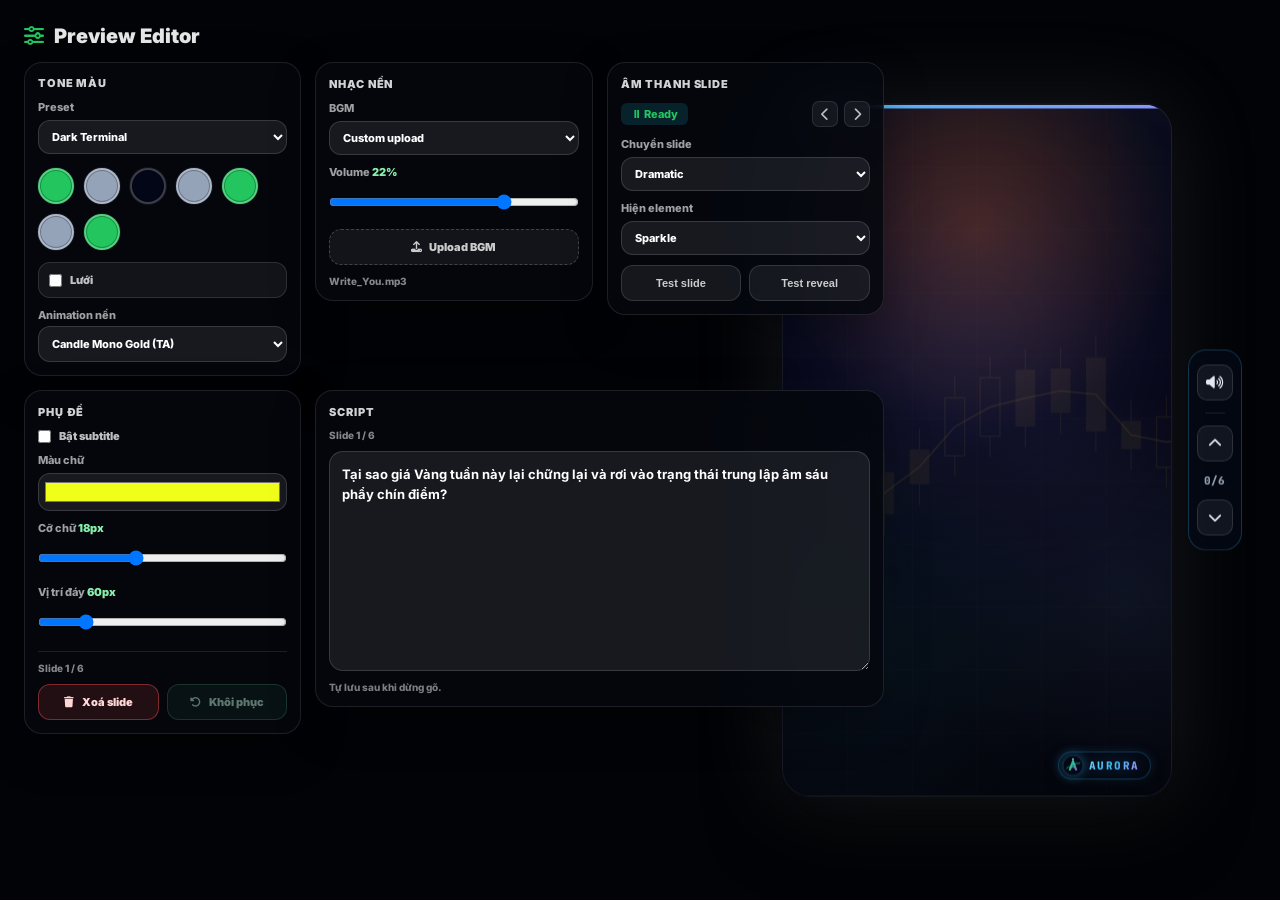
<file: decks/aurora-explainer-bias-reading-en/index.html>
<!DOCTYPE html>
<html lang="en">
<head>
  <meta charset="UTF-8" />
  <meta name="viewport" content="width=device-width, initial-scale=1.0" />
  <title>AURORA EXPLAINER — How To Read Market Bias & Trend Reliability</title>
  <link rel="preconnect" href="https://fonts.googleapis.com" />
  <link rel="preconnect" href="https://fonts.gstatic.com" crossorigin />
  <link href="https://fonts.googleapis.com/css2?family=Inter:wght@300;400;500;600;700;800;900&display=swap" rel="stylesheet" />
  <link href="https://fonts.googleapis.com/css2?family=JetBrains+Mono:wght@400;600;700;800;900&display=swap" rel="stylesheet" />
  <link rel="stylesheet" href="https://cdnjs.cloudflare.com/ajax/libs/font-awesome/6.5.1/css/all.min.css" />
  <link rel="stylesheet" href="style.css?v=aurora-explainer-en-v1" />
</head>
<body data-theme="bullish" data-score="35">
  <div class="main-wrapper">
    <!-- Script Panel (Left) -->
    <div class="script-panel" id="scriptPanel">
      <div class="script-panel-title"><i class="fa-solid fa-scroll"></i> Video Script</div>
      <div class="script-panel-badge" id="scriptSlideBadge">Ready</div>
      <div class="script-panel-text" id="scriptText">Click on a slide to start...</div>
    </div>

    <!-- Audio Panel (Right) -->
    <div class="audio-panel" id="audioPanel">
      <div class="audio-panel-title"><i class="fa-solid fa-sliders"></i> Audio Controls</div>
      <div class="audio-group">
        <label class="audio-label"><i class="fa-solid fa-music"></i> Background Music</label>
        <select id="bgmSelect" onchange="switchBGM(this.value)">
          <option value="ambient" selected>Ambient</option>
          <option value="cinematic">Cinematic</option>
          <option value="lofi">Lo-fi</option>
          <option value="piano">Piano</option>
          <option value="dark">Dark</option>
          <option value="custom">Custom upload</option>
          <option value="none">Mute</option>
        </select>
      </div>
      <div class="audio-panel-divider"></div>
      <div class="audio-slide-header">
        <span class="audio-slide-badge" id="audioPanelSlide">Ready</span>
        <div class="audio-slide-nav">
          <button class="audio-nav-btn" type="button" onclick="audioPanelPrev()"><i class="fa-solid fa-chevron-left"></i></button>
          <button class="audio-nav-btn" type="button" onclick="audioPanelNext()"><i class="fa-solid fa-chevron-right"></i></button>
        </div>
      </div>
      <div class="audio-group">
        <label class="audio-label"><i class="fa-solid fa-forward"></i> Slide Transition</label>
        <select id="transitionSelect" onchange="setSlideTransition(currentSlide, this.value)">
          <option value="dramatic" selected>Dramatic</option>
          <option value="boom">Boom</option>
          <option value="rise">Rise</option>
          <option value="sweep">Sweep</option>
          <option value="bass">Bass</option>
          <option value="chord">Chord</option>
          <option value="ascending">Ascending</option>
          <option value="gong">Gong</option>
          <option value="minimal">Minimal</option>
        </select>
      </div>
      <div class="audio-group">
        <label class="audio-label"><i class="fa-solid fa-wand-magic-sparkles"></i> Element Reveal</label>
        <select id="revealSelect" onchange="setSlideReveal(currentSlide, this.value)">
          <option value="sparkle" selected>Sparkle</option>
          <option value="ping">Ping</option>
          <option value="pop">Pop</option>
          <option value="blip">Blip</option>
          <option value="tick">Tick</option>
          <option value="click">Click</option>
          <option value="bell">Bell</option>
          <option value="bubble">Bubble</option>
        </select>
      </div>
      <div class="audio-actions" style="display:flex;gap:6px;margin-top:2px;">
        <button class="theme-editor-ghost-button" type="button" onclick="testTransition()" style="flex:1;padding:5px;font-size:10px;">Test slide</button>
        <button class="theme-editor-ghost-button" type="button" onclick="testReveal()" style="flex:1;padding:5px;font-size:10px;">Test reveal</button>
      </div>

      <!-- Quick Slide Switcher -->
      <div class="slide-nav-pills">
        <div class="audio-label"><i class="fa-solid fa-layer-group"></i> Quick Slide Preview</div>
        <div class="pill-grid">
          <button class="slide-pill active" type="button" onclick="jumpToSlide(0)">1 · Cover</button>
          <button class="slide-pill" type="button" onclick="jumpToSlide(1)">2 · Scale</button>
          <button class="slide-pill" type="button" onclick="jumpToSlide(2)">3 · Regimes</button>
          <button class="slide-pill" type="button" onclick="jumpToSlide(3)">4 · Divergence</button>
          <button class="slide-pill" type="button" onclick="jumpToSlide(4)">5 · 3-Tier</button>
          <button class="slide-pill" type="button" onclick="jumpToSlide(5)">6 · Discipline</button>
        </div>
      </div>
    </div>

    <!-- Slide Container (9:16 mobile frame) -->
    <div class="slide-container" id="slideContainer">
      <div class="progress-bar"><div class="progress-fill" id="progressFill"></div></div>

      <!-- Top Left Brand Badge -->
      <div class="brand-top-left" id="brandTopLeft">
        <img src="logo-kenvinzone.svg" alt="KZ" class="brand-logo" />
        <span class="vn-brand-text">KenvinZone</span>
      </div>

      <!-- Bottom Right Watermark & Icon Logo: AURORA -->
      <div class="brand-bottom-right">
        <img src="logo-aurora.svg" alt="AURORA" class="brand-logo aurora-logo" />
        <span class="aurora-brand-text">AURORA</span>
      </div>

      <!-- ════════════════════════════════════════════════════════
           SLIDE 0: HERO COVER (AURORA Explainer - English)
           ════════════════════════════════════════════════════════ -->
      <div class="slide active" data-slide="0">
        <div class="slide-bg slide-bg-1"></div>
        <canvas class="fx-canvas" data-fx="candlestick"></canvas>
        <div class="kv-accent-bar"></div>
        <div class="kv-s1-glow" style="background:radial-gradient(circle,rgba(56,189,248,0.35) 0%,rgba(168,85,247,0.2) 40%,transparent 70%);"></div>
        <div class="slide-content hero-content" style="padding:90px 22px 64px;justify-content:center;align-items:center;">
          <div class="slide-element visible">
            <div class="kv-cv3">
              <div class="gm-eyebrow"><i class="fa-solid fa-shield-halved"></i> AURORA Explainer</div>

              <!-- Animated Hologram Core Orb -->
              <div class="explainer-hero-orb">
                <div class="orb-ring-1"></div>
                <div class="orb-ring-2"></div>
                <div class="orb-core-icon"><i class="fa-solid fa-compass-drafting"></i></div>
              </div>

              <!-- Signature Shimmer Big Title -->
              <h1 class="kv-hero-bigtitle title-shimmer">HOW TO READ MARKET BIAS<br/>&amp; TREND RELIABILITY</h1>

              <!-- Subtitle & Key Quant Benchmark Chips -->
              <div class="kv-hero-sub">WHEN DOES A SUPER TREND EMERGE,<br/>AND WHEN IS IT A RANGE TRAP?</div>

              <div class="kv-hero-chips">
                <div class="kv-chip c1"><i class="fa-solid fa-ruler-horizontal"></i> Scale: <b>-100 to +100</b></div>
                <div class="kv-chip c2"><i class="fa-solid fa-bullseye"></i> Super Trend: <b>&ge; ±15 pts</b></div>
                <div class="kv-chip c3"><i class="fa-solid fa-shield-halved"></i> Range Bound: <b>-7 ~ +7 pts</b></div>
              </div>

              <div class="gm-source-badge"><i class="fa-solid fa-bolt"></i> AURORA Trading Intelligence · KenvinZone</div>
            </div>
          </div>
        </div>
      </div>

      <!-- ════════════════════════════════════════════════════════
           SLIDE 1: UNDERLYING NATURE & 5 MACRO PILLARS
           ════════════════════════════════════════════════════════ -->
      <div class="slide" data-slide="1">
        <div class="slide-bg slide-bg-2"></div><canvas class="fx-canvas" data-fx="matrix-rain"></canvas>
        <div class="kv-accent-bar"></div>
        <div class="slide-content pixelle-slide-content" style="padding:98px 20px 200px;">
          <!-- Reveal 1: Title & Scale Header -->
          <div class="slide-element fade-up">
            <h2 class="slide-title">Understanding Bias: <span style="color:#38bdf8;">Normalized Scale -100 to +100</span></h2>
            <div class="kv-gauge-wrap">
              <div class="kv-gauge-container">
                <svg viewBox="0 0 120 120">
                  <circle class="kv-gauge-bg" cx="60" cy="60" r="45"/>
                  <circle class="kv-gauge-fill" cx="60" cy="60" r="45" style="stroke-dashoffset:100;stroke:#38bdf8;"/>
                </svg>
                <div class="kv-gauge-content">
                  <div class="kv-gauge-num" style="color:#38bdf8;">0</div>
                  <div class="kv-gauge-den">EQUILIBRIUM</div>
                </div>
              </div>
              <div class="kv-gauge-right">
                <div class="kv-score-label">Quantitative Computer Mechanics</div>
                <div class="kv-score-big" style="color:#38bdf8;">[-100] <span>to</span> [+100]</div>
                <div class="kv-score-track"><div class="kv-score-fill" style="width:100%; background:linear-gradient(90deg,#ef4444 0%,#f59e0b 50%,#22c55e 100%);"></div></div>
                <div class="kv-status-pill"><div class="kv-status-dot" style="background:#38bdf8;"></div><div class="kv-status-text" style="color:#38bdf8;">AGGREGATING 50+ MACRO INDICATORS</div></div>
              </div>
            </div>
            <div class="kv-bias-benchmark-strip">
              <div class="bm-zone bm-bear"><span class="bm-tag">Bearish</span><span class="bm-range">&le; -7</span></div>
              <div class="bm-zone bm-neutral active"><span class="bm-tag">Neutral Band</span><span class="bm-range">-7 ~ +7</span></div>
              <div class="bm-zone bm-bull"><span class="bm-tag">Bullish</span><span class="bm-range">&ge; +7</span></div>
            </div>
          </div>

          <!-- Reveal 2: 5 Pillars -->
          <div class="slide-element scale-in" style="display:flex; flex-direction:column; gap:6px; width:100%;">
            <div class="vm-desc" style="font-size:10px; line-height:1.4; color:#e2e8f0; text-align:left;">
              Scores are dynamically computed across <strong>key quantitative pillars</strong>:
            </div>
            <div class="step-tier-container">
              <div class="step-tier-card tier-1" style="padding:6px 10px;">
                <div class="step-num-badge" style="font-size:11px; width:24px; height:24px;">1</div>
                <div class="step-tier-info">
                  <div class="step-tier-name">US Dollar &amp; Real Yields (FRED)</div>
                  <div class="step-tier-desc">Measures capital opportunity cost and global liquidity draw.</div>
                </div>
              </div>
              <div class="step-tier-card tier-2" style="padding:6px 10px;">
                <div class="step-num-badge" style="font-size:11px; width:24px; height:24px;">2</div>
                <div class="step-tier-info">
                  <div class="step-tier-name">M2 Supply &amp; Fed Balance Sheet</div>
                  <div class="step-tier-desc">Quantifies real systemic liquidity injected into markets.</div>
                </div>
              </div>
              <div class="step-tier-card tier-3" style="padding:6px 10px;">
                <div class="step-num-badge" style="font-size:11px; width:24px; height:24px;">3</div>
                <div class="step-tier-info">
                  <div class="step-tier-name">CFTC (COT) &amp; Options Gamma</div>
                  <div class="step-tier-desc">Reveals institutional positioning and Market Maker pin walls.</div>
                </div>
              </div>
            </div>
          </div>

          <!-- Reveal 3: Core Rule Banner -->
          <div class="slide-element scale-in">
            <div class="vm-warning-banner">
              <i class="fa-solid fa-lightbulb"></i>
              <div class="vm-warning-banner-text"><strong>Core Rule #1:</strong> The further the score deviates from zero, the greater the order-flow imbalance and macro momentum potential.</div>
            </div>
          </div>
        </div>
      </div>

      <!-- ════════════════════════════════════════════════════════
           SLIDE 2: 3 REGIMES & TREND TRUST BENCHMARK
           ════════════════════════════════════════════════════════ -->
      <div class="slide" data-slide="2">
        <div class="slide-bg slide-bg-3"></div><canvas class="fx-canvas" data-fx="constellation"></canvas>
        <div class="kv-accent-bar"></div>
        <div class="slide-content pixelle-slide-content" style="padding:98px 20px 200px;">
          <!-- Reveal 1: Title -->
          <div class="slide-element fade-up">
            <h2 class="slide-title">Trend Trust Benchmark: <span style="background:linear-gradient(135deg,#fbbf24,#4ade80);-webkit-background-clip:text;-webkit-text-fill-color:transparent;">When Is Momentum High-Probability?</span></h2>
          </div>

          <!-- Reveal 2: 3 Regime Breakdown -->
          <div class="slide-element scale-in" style="width:100%;">
            <div class="regime-big-grid">
              <!-- Regime 1: Neutral -->
              <div class="regime-big-card neutral">
                <div class="regime-card-top">
                  <span class="regime-card-title"><i class="fa-solid fa-scale-balanced"></i> Neutral Range: -7 ~ +7</span>
                  <span class="regime-trust-pill">Trend Trust: Low</span>
                </div>
                <div class="regime-card-desc">Tug-of-war equilibrium, no sustained trend. Price pinned between <strong>Put Wall</strong> and <strong>Call Wall</strong>.</div>
                <div class="regime-card-action">Strategy: <span>Mean-reversion scalp at Gamma boundaries. Avoid breakout trades!</span></div>
              </div>

              <!-- Regime 2: Tilt -->
              <div class="regime-big-card tilt">
                <div class="regime-card-top">
                  <span class="regime-card-title"><i class="fa-solid fa-arrow-trend-up"></i> Trending Zone: |7| ~ |15|</span>
                  <span class="regime-trust-pill">Trend Trust: Moderate (Bull/Bear)</span>
                </div>
                <div class="regime-card-desc">One side gains directional control. Bullish tailwinds (+7~+15) or bearish headwinds (-15~-7).</div>
                <div class="regime-card-action">Strategy: <span>Favor pullbacks/retests in alignment with dominant Bias.</span></div>
              </div>

              <!-- Regime 3: Super Trend -->
              <div class="regime-big-card super-trend">
                <div class="regime-card-top">
                  <span class="regime-card-title"><i class="fa-solid fa-bolt-lightning"></i> Super Trend: &ge; |±15|</span>
                  <span class="regime-trust-pill">Trend Trust: High (Strong Trend)</span>
                </div>
                <div class="regime-card-desc">⭐️ <strong>Full Macro Convergence.</strong> USD, Real Yields, and Liquidity clear a single directional highway!</div>
                <div class="regime-card-action">Strategy: <span>Buy-only (&ge; +15) or Sell-only (&le; -15). Maximize runner profits with AURORA, never fade!</span></div>
              </div>
            </div>
          </div>

          <!-- Reveal 3: Key Note -->
          <div class="slide-element scale-in">
            <div class="explainer-quote-box">
              <div class="explainer-quote-header"><i class="fa-solid fa-bullseye"></i> Tactical Takeaway</div>
              <div class="explainer-quote-body">Want to ride sustained institutional waves? Wait for Bias to <strong>exceed ±15</strong> (Strong Trend). Within the ±7 band, respect the range boundaries!</div>
            </div>
          </div>
        </div>
      </div>

      <!-- ════════════════════════════════════════════════════════
           SLIDE 3: TIMEFRAME DIVERGENCE (DAILY VS WEEKLY)
           ════════════════════════════════════════════════════════ -->
      <div class="slide" data-slide="3">
        <div class="slide-bg slide-bg-4"></div><canvas class="fx-canvas" data-fx="wave-grid"></canvas>
        <div class="kv-accent-bar"></div>
        <div class="slide-content pixelle-slide-content" style="padding:98px 20px 200px;">
          <!-- Reveal 1: Title -->
          <div class="slide-element fade-up">
            <h2 class="slide-title">The Divergence Trap: <span style="color:#fbbf24;">Daily Horizon vs Weekly Horizon</span></h2>
          </div>

          <!-- Reveal 2: Comparison Divergence -->
          <div class="slide-element scale-in" style="width:100%; display:flex; flex-direction:column; gap:6px;">
            <div class="daily-divergence-box">
              <div class="divergence-card weekly">
                <div class="period-lbl"><i class="fa-solid fa-compass"></i> Weekly Report (Strategic Compass)</div>
                <div class="score-val">+1.50 pts</div>
                <div class="regime-sub">STRATEGIC HORIZON: RECOVERY BIAS</div>
              </div>
              <div class="divergence-card daily">
                <div class="period-lbl"><i class="fa-solid fa-stopwatch"></i> Daily Report (Tactical Pulse)</div>
                <div class="score-val">-2.10 pts</div>
                <div class="regime-sub">INTRADAY PULSE: PULLBACK PRESSURE</div>
              </div>
            </div>

            <div class="vm-data-card" style="padding:8px 12px; background:rgba(255,255,255,0.04);">
              <div class="vm-card-header" style="margin-bottom:3px;">
                <div class="vm-card-icon yellow" style="width:24px; height:24px; font-size:11px;"><i class="fa-solid fa-triangle-exclamation"></i></div>
                <div class="vm-card-title" style="font-size:11px; font-weight:800;">What is happening beneath the surface?</div>
              </div>
              <div class="vm-desc" style="font-size:9.5px; line-height:1.4;">
                Weekly macro is bullish (falling Real Yields), but intraday USD spikes create temporary negative pressure. This prevents an immediate breakout and triggers a <strong>healthy retest of support before expanding</strong>.
              </div>
            </div>
          </div>

          <!-- Reveal 3: Rule of Alignment -->
          <div class="slide-element scale-in">
            <div class="vm-warning-banner" style="border-color:rgba(74,222,128,0.35); background:rgba(74,222,128,0.08);">
              <i class="fa-solid fa-circle-check" style="color:#4ade80;"></i>
              <div class="vm-warning-banner-text" style="color:#e2e8f0;">
                <strong style="color:#4ade80;">Golden Alignment Rule:</strong> When Weekly Bias and Daily Flash Bias <strong>ALIGN in the same direction</strong>, the directional follow-through is exceptionally reinforced!
              </div>
            </div>
          </div>
        </div>
      </div>

      <!-- ════════════════════════════════════════════════════════
           SLIDE 4: 3-TIER QUANT WORKFLOW (MBP -> GAMMA -> AURORA)
           ════════════════════════════════════════════════════════ -->
      <div class="slide" data-slide="4">
        <div class="slide-bg slide-bg-5"></div><canvas class="fx-canvas" data-fx="scan"></canvas>
        <div class="kv-accent-bar"></div>
        <div class="slide-content pixelle-slide-content" style="padding:98px 20px 200px;">
          <!-- Reveal 1: Title -->
          <div class="slide-element fade-up">
            <h2 class="slide-title">3-Tier Framework: <span style="background:linear-gradient(135deg,#38bdf8,#a855f7);-webkit-background-clip:text;-webkit-text-fill-color:transparent;">From Compass to Precision Trigger</span></h2>
          </div>

          <!-- Reveal 2: 3 Steps -->
          <div class="slide-element scale-in" style="width:100%;">
            <div class="step-tier-container">
              <div class="step-tier-card tier-1">
                <div class="step-num-badge">T1</div>
                <div class="step-tier-info">
                  <div class="step-tier-name"><i class="fa-solid fa-compass"></i> Market Bias Platform (Macro Compass)</div>
                  <div class="step-tier-desc">Answers: <strong>Which side holds the statistical edge? Buy-only or Sell-only?</strong></div>
                </div>
              </div>

              <div class="step-tier-card tier-2">
                <div class="step-num-badge">T2</div>
                <div class="step-tier-info">
                  <div class="step-tier-name"><i class="fa-solid fa-arrows-to-dot"></i> Options Gamma Boundaries (Structure)</div>
                  <div class="step-tier-desc">Maps the Market Maker floor <strong>Put Wall</strong> &amp; ceiling <strong>Call Wall</strong>.</div>
                </div>
              </div>

              <div class="step-tier-card tier-3">
                <div class="step-num-badge">T3</div>
                <div class="step-tier-info">
                  <div class="step-tier-name"><i class="fa-solid fa-crosshairs"></i> AURORA Indicator (Precision Trigger)</div>
                  <div class="step-tier-desc">Wait for the AURORA algorithmic <strong>M15/H1 trigger signal</strong> aligned with Bias!</div>
                </div>
              </div>
            </div>
          </div>

          <!-- Reveal 3: The Secret -->
          <div class="slide-element scale-in">
            <div class="explainer-quote-box">
              <div class="explainer-quote-header"><i class="fa-solid fa-gem"></i> The Quantitative Edge</div>
              <div class="explainer-quote-body">
                Macro compass without AURORA $\rightarrow$ delayed entries &amp; wide stoploss. AURORA without macro compass $\rightarrow$ emotional noise. Combining both is the institutional holy grail!
              </div>
            </div>
          </div>
        </div>
      </div>

      <!-- ════════════════════════════════════════════════════════
           SLIDE 5: QUANT DISCIPLINE & OUTRO
           ════════════════════════════════════════════════════════ -->
      <div class="slide" data-slide="5">
        <div class="slide-bg slide-bg-6"></div><canvas class="fx-canvas" data-fx="bokeh"></canvas>
        <div class="kv-accent-bar"></div>
        <div class="slide-content pixelle-slide-content" style="padding:98px 20px 200px;">
          <!-- Reveal 1: Title -->
          <div class="slide-element fade-up">
            <h2 class="slide-title">Quant Discipline: <span style="color:#22c55e;">Trade Probabilities, Not Predictions</span></h2>
          </div>

          <!-- Reveal 2: 3 Rules Summary Card -->
          <div class="slide-element scale-in" style="width:100%; display:flex; flex-direction:column; gap:6px;">
            <div class="vm-data-card" style="padding:9px 12px; background:rgba(255,255,255,0.04);">
              <div style="display:flex; flex-direction:column; gap:6px;">
                <div style="display:flex; align-items:center; gap:8px;">
                  <span style="font-family:'JetBrains Mono',monospace; font-size:12px; font-weight:900; color:#fbbf24;">01</span>
                  <span style="font-size:10px; color:#e2e8f0;">Score within <strong>-7 to +7</strong> $\rightarrow$ Scalp range, take profit at Gamma boundaries.</span>
                </div>
                <div style="display:flex; align-items:center; gap:8px;">
                  <span style="font-family:'JetBrains Mono',monospace; font-size:12px; font-weight:900; color:#38bdf8;">02</span>
                  <span style="font-size:10px; color:#e2e8f0;">Score beyond <strong>&ge; ±15</strong> $\rightarrow$ Confidently ride the macro super trend.</span>
                </div>
                <div style="display:flex; align-items:center; gap:8px;">
                  <span style="font-family:'JetBrains Mono',monospace; font-size:12px; font-weight:900; color:#4ade80;">03</span>
                  <span style="font-size:10px; color:#e2e8f0;">Always wait for <strong>AURORA</strong> confirmation for optimal entry and capital protection.</span>
                </div>
              </div>
            </div>

            <div class="aurora-action-card" style="padding:9px 12px;">
              <div class="aurora-action-header">
                <div class="aurora-action-icon"><i class="fa-solid fa-rocket"></i></div>
                <div class="aurora-action-title">Join KenvinZone Quant Community</div>
              </div>
              <div class="aurora-action-desc">
                Access exclusive weekly Market Bias reports &amp; deploy the <strong>AURORA</strong> algorithmic suite at <strong>KenvinZone.com</strong>.
              </div>
            </div>
          </div>

          <!-- Reveal 3: Outro Banner -->
          <div class="slide-element scale-in">
            <div class="vm-warning-banner" style="border-color:rgba(56,189,248,0.35); background:rgba(56,189,248,0.08);">
              <i class="fa-solid fa-heart" style="color:#38bdf8;"></i>
              <div class="vm-warning-banner-text" style="color:#ffffff;">
                <strong>Like, Follow &amp; Save</strong> this video to upgrade your trading with institutional-grade quantitative intelligence!
              </div>
            </div>
          </div>
        </div>
      </div>
    </div>

    <!-- Side Controls (Right of slide container) -->
    <div class="side-controls">
      <button class="side-btn" id="muteBtn" type="button" onclick="toggleMute()"><i class="fa-solid fa-volume-high"></i></button>
      <div class="side-divider"></div>
      <button class="side-btn" id="prevBtn" type="button" onclick="prevSlide()"><i class="fa-solid fa-chevron-up"></i></button>
      <div class="side-counter"><span id="currentSlide">1</span>/<span id="totalSlides">6</span></div>
      <button class="side-btn" id="nextBtn" type="button" onclick="nextSlide()"><i class="fa-solid fa-chevron-down"></i></button>
    </div>
  </div>

  <script>
    (function(){
      var theme = document.body.dataset.theme || 'bullish';
      var fxMap = {
        bearish:  ['candlestick','matrix-rain','radar','scan','candlestick','matrix-rain'],
        cautious: ['candlestick','matrix-rain','constellation','wave-grid','scan','bokeh'],
        bullish:  ['candlestick','matrix-rain','constellation','wave-grid','scan','bokeh']
      };
      var map = fxMap[theme] || fxMap.bullish;
      document.querySelectorAll('.fx-canvas').forEach(function(c,i){
        if(map[i]) c.dataset.fx = map[i];
      });
    })();

    function syncBrandVisibility() {
      var b = document.getElementById('brandTopLeft');
      if (b) {
        b.style.display = 'flex';
      }
    }
    window.addEventListener('click', function(){ setTimeout(syncBrandVisibility, 50); });
    window.addEventListener('keydown', function(){ setTimeout(syncBrandVisibility, 50); });
    setTimeout(syncBrandVisibility, 100);

    // Quick Slide Jumper
    function jumpToSlide(slideIndex) {
      if (typeof goToSlide === 'function') {
        goToSlide(slideIndex);
        setTimeout(function() {
          var s = document.querySelector('.slide[data-slide="' + slideIndex + '"]');
          if (s) {
            s.querySelectorAll('.slide-element').forEach(function(el) {
              el.classList.add('visible');
            });
            s.querySelectorAll('.highlightable').forEach(function(el) {
              el.classList.add('highlighted');
            });
          }
        }, 120);
        syncPillState(slideIndex);
      }
    }

    function syncPillState(idx) {
      document.querySelectorAll('.slide-pill').forEach(function(p, i) {
        p.classList.toggle('active', i === idx);
      });
    }

    // Keyboard shortcut: numbers 1-6 jump directly to slides
    document.addEventListener('keydown', function(e) {
      var n = parseInt(e.key);
      if (n >= 1 && n <= 6) {
        jumpToSlide(n - 1);
      }
    });

    window.addEventListener('click', function() {
      setTimeout(function() {
        if (typeof currentSlide !== 'undefined') syncPillState(currentSlide);
      }, 80);
    });
  </script>
  <script src="../gold-macro-bias-template/app.js?v=aurora-explainer-en-v2"></script>
</body>
</html>
</file>
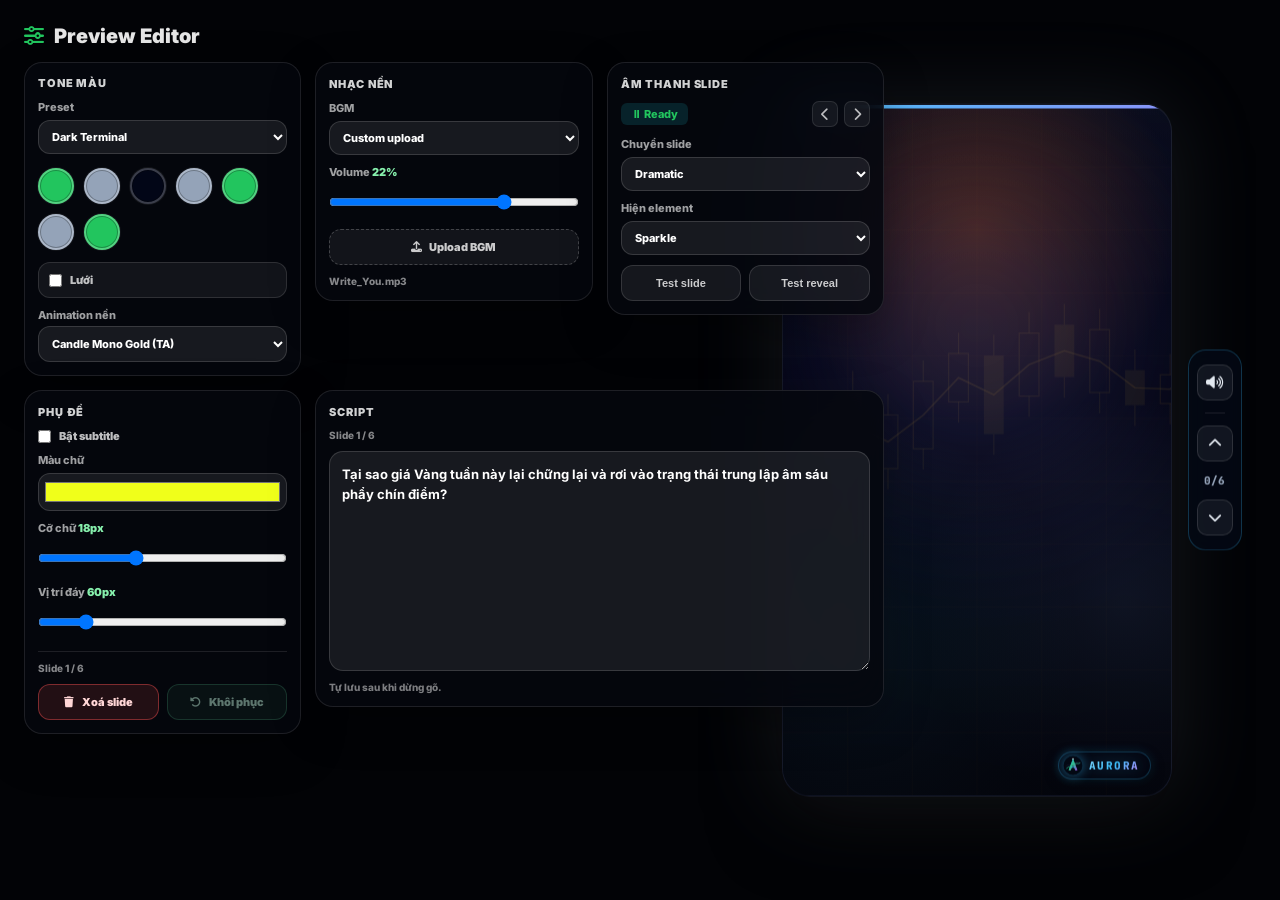
<file: decks/aurora-explainer-bias-reading/index.html>
<!DOCTYPE html>
<html lang="vi">
<head>
  <meta charset="UTF-8" />
  <meta name="viewport" content="width=device-width, initial-scale=1.0" />
  <title>AURORA EXPLAINER — Hướng Dẫn Đọc Market Bias & Độ Tin Cậy Trend</title>
  <link rel="preconnect" href="https://fonts.googleapis.com" />
  <link rel="preconnect" href="https://fonts.gstatic.com" crossorigin />
  <link href="https://fonts.googleapis.com/css2?family=Inter:wght@300;400;500;600;700;800;900&amp;subset=vietnamese&amp;display=swap" rel="stylesheet" />
  <link href="https://fonts.googleapis.com/css2?family=JetBrains+Mono:wght@400;600;700;800;900&display=swap" rel="stylesheet" />
  <link rel="stylesheet" href="https://cdnjs.cloudflare.com/ajax/libs/font-awesome/6.5.1/css/all.min.css" />
  <link rel="stylesheet" href="style.css?v=aurora-explainer-fix-v2" />
</head>
<body data-theme="bullish" data-score="35">
  <div class="main-wrapper">
    <!-- Script Panel (Left) -->
    <div class="script-panel" id="scriptPanel">
      <div class="script-panel-title"><i class="fa-solid fa-scroll"></i> Kịch Bản Video</div>
      <div class="script-panel-badge" id="scriptSlideBadge">Ready</div>
      <div class="script-panel-text" id="scriptText">Bấm vào slide để bắt đầu...</div>
    </div>

    <!-- Audio Panel (Right) -->
    <div class="audio-panel" id="audioPanel">
      <div class="audio-panel-title"><i class="fa-solid fa-sliders"></i> Âm Thanh</div>
      <div class="audio-group">
        <label class="audio-label"><i class="fa-solid fa-music"></i> Nhạc nền</label>
        <select id="bgmSelect" onchange="switchBGM(this.value)">
          <option value="ambient" selected>Ambient</option>
          <option value="cinematic">Cinematic</option>
          <option value="lofi">Lo-fi</option>
          <option value="piano">Piano</option>
          <option value="dark">Dark</option>
          <option value="custom">Custom upload</option>
          <option value="none">Tắt</option>
        </select>
      </div>
      <div class="audio-panel-divider"></div>
      <div class="audio-slide-header">
        <span class="audio-slide-badge" id="audioPanelSlide">Ready</span>
        <div class="audio-slide-nav">
          <button class="audio-nav-btn" type="button" onclick="audioPanelPrev()"><i class="fa-solid fa-chevron-left"></i></button>
          <button class="audio-nav-btn" type="button" onclick="audioPanelNext()"><i class="fa-solid fa-chevron-right"></i></button>
        </div>
      </div>
      <div class="audio-group">
        <label class="audio-label"><i class="fa-solid fa-forward"></i> Chuyển slide</label>
        <select id="transitionSelect" onchange="setSlideTransition(currentSlide, this.value)">
          <option value="dramatic" selected>Dramatic</option>
          <option value="boom">Boom</option>
          <option value="rise">Rise</option>
          <option value="sweep">Sweep</option>
          <option value="bass">Bass</option>
          <option value="chord">Chord</option>
          <option value="ascending">Ascending</option>
          <option value="gong">Gong</option>
          <option value="minimal">Minimal</option>
        </select>
      </div>
      <div class="audio-group">
        <label class="audio-label"><i class="fa-solid fa-wand-magic-sparkles"></i> Hiện element</label>
        <select id="revealSelect" onchange="setSlideReveal(currentSlide, this.value)">
          <option value="sparkle" selected>Sparkle</option>
          <option value="ping">Ping</option>
          <option value="pop">Pop</option>
          <option value="blip">Blip</option>
          <option value="tick">Tick</option>
          <option value="click">Click</option>
          <option value="bell">Bell</option>
          <option value="bubble">Bubble</option>
        </select>
      </div>
      <div class="audio-actions" style="display:flex;gap:6px;margin-top:2px;">
        <button class="theme-editor-ghost-button" type="button" onclick="testTransition()" style="flex:1;padding:5px;font-size:10px;">Test slide</button>
        <button class="theme-editor-ghost-button" type="button" onclick="testReveal()" style="flex:1;padding:5px;font-size:10px;">Test reveal</button>
      </div>

      <!-- Quick Slide Switcher (Bấm nhảy trực tiếp đến từng slide để preview đầy đủ) -->
      <div class="slide-nav-pills">
        <div class="audio-label"><i class="fa-solid fa-layer-group"></i> Xem nhanh Slide</div>
        <div class="pill-grid">
          <button class="slide-pill active" type="button" onclick="jumpToSlide(0)">1 · Cover</button>
          <button class="slide-pill" type="button" onclick="jumpToSlide(1)">2 · Thang đo</button>
          <button class="slide-pill" type="button" onclick="jumpToSlide(2)">3 · 3 Vùng</button>
          <button class="slide-pill" type="button" onclick="jumpToSlide(3)">4 · Lệch pha</button>
          <button class="slide-pill" type="button" onclick="jumpToSlide(4)">5 · 3 Tầng</button>
          <button class="slide-pill" type="button" onclick="jumpToSlide(5)">6 · Kỷ luật</button>
        </div>
      </div>
    </div>

    <!-- Slide Container (9:16 mobile frame) -->
    <div class="slide-container" id="slideContainer">
      <div class="progress-bar"><div class="progress-fill" id="progressFill"></div></div>

      <!-- Top Left Brand Badge (Ẩn ở Slide 0, xuất hiện gọn gàng 22px ở Slide 1-5) -->
      <div class="brand-top-left" id="brandTopLeft">
        <img src="logo-kenvinzone.svg" alt="KZ" class="brand-logo" />
        <span class="vn-brand-text">KenvinZone</span>
      </div>

      <!-- Bottom Right Watermark & Icon Logo: AURORA -->
      <div class="brand-bottom-right">
        <img src="logo-aurora.svg" alt="AURORA" class="brand-logo aurora-logo" />
        <span class="aurora-brand-text">AURORA</span>
      </div>

      <!-- ════════════════════════════════════════════════════════
           SLIDE 0: HERO COVER (AURORA Explainer)
           ════════════════════════════════════════════════════════ -->
      <div class="slide active" data-slide="0">
        <div class="slide-bg slide-bg-1"></div>
        <canvas class="fx-canvas" data-fx="candlestick"></canvas>
        <div class="kv-accent-bar"></div>
        <div class="kv-s1-glow" style="background:radial-gradient(circle,rgba(56,189,248,0.35) 0%,rgba(168,85,247,0.2) 40%,transparent 70%);"></div>
        <div class="slide-content hero-content" style="padding:90px 22px 64px;justify-content:center;align-items:center;">
          <div class="slide-element visible">
            <div class="kv-cv3">
              <div class="gm-eyebrow"><i class="fa-solid fa-shield-halved"></i> AURORA Explainer</div>

              <!-- Animated Hologram Core Orb -->
              <div class="explainer-hero-orb">
                <div class="orb-ring-1"></div>
                <div class="orb-ring-2"></div>
                <div class="orb-core-icon"><i class="fa-solid fa-compass-drafting"></i></div>
              </div>

              <!-- Signature Shimmer Big Title with Clean Headroom for Vietnamese Diacritics -->
              <h1 class="kv-hero-bigtitle title-shimmer">HƯỚNG DẪN ĐỌC BIAS<br/>&amp; ĐỘ TIN CẬY TREND</h1>

              <!-- Subtitle & Key Quant Benchmark Chips -->
              <div class="kv-hero-sub">LÀM SAO BIẾT KHI NÀO CÓ SIÊU SÓNG,<br/>KHI NÀO LÀ BẪY KẸP BIÊN?</div>

              <div class="kv-hero-chips">
                <div class="kv-chip c1"><i class="fa-solid fa-ruler-horizontal"></i> Thang đo: <b>-100 ~ +100</b></div>
                <div class="kv-chip c2"><i class="fa-solid fa-bullseye"></i> Siêu Trend: <b>&ge; ±15 pts</b></div>
                <div class="kv-chip c3"><i class="fa-solid fa-shield-halved"></i> Vùng Kẹp: <b>-7 ~ +7 pts</b></div>
              </div>

              <div class="gm-source-badge"><i class="fa-solid fa-bolt"></i> AURORA Trading Intelligence · KenvinZone</div>
            </div>
          </div>
        </div>
      </div>

      <!-- ════════════════════════════════════════════════════════
           SLIDE 1: BẢN CHẤT THANG ĐIỂM & 5 TRỤ CỘT DỮ LIỆU
           ════════════════════════════════════════════════════════ -->
      <div class="slide" data-slide="1">
        <div class="slide-bg slide-bg-2"></div><canvas class="fx-canvas" data-fx="matrix-rain"></canvas>
        <div class="kv-accent-bar"></div>
        <div class="slide-content pixelle-slide-content" style="padding:98px 20px 200px;">
          <!-- Reveal 1: Title & Scale Header -->
          <div class="slide-element fade-up">
            <h2 class="slide-title">Bản chất Điểm Bias: <span style="color:#38bdf8;">Thang Đo Chuẩn Hóa -100 đến +100</span></h2>
            <div class="kv-gauge-wrap">
              <div class="kv-gauge-container">
                <svg viewBox="0 0 120 120">
                  <circle class="kv-gauge-bg" cx="60" cy="60" r="45"/>
                  <circle class="kv-gauge-fill" cx="60" cy="60" r="45" style="stroke-dashoffset:100;stroke:#38bdf8;"/>
                </svg>
                <div class="kv-gauge-content">
                  <div class="kv-gauge-num" style="color:#38bdf8;">0</div>
                  <div class="kv-gauge-den">TRỤC CÂN BẰNG</div>
                </div>
              </div>
              <div class="kv-gauge-right">
                <div class="kv-score-label">Nguyên lý hoạt động máy tính định lượng</div>
                <div class="kv-score-big" style="color:#38bdf8;">[-100] <span>đến</span> [+100]</div>
                <div class="kv-score-track"><div class="kv-score-fill" style="width:100%; background:linear-gradient(90deg,#ef4444 0%,#f59e0b 50%,#22c55e 100%);"></div></div>
                <div class="kv-status-pill"><div class="kv-status-dot" style="background:#38bdf8;"></div><div class="kv-status-text" style="color:#38bdf8;">TỔNG HỢP 50+ CHỈ BÁO VĨ MÔ</div></div>
              </div>
            </div>
            <div class="kv-bias-benchmark-strip">
              <div class="bm-zone bm-bear"><span class="bm-tag">Bearish</span><span class="bm-range">&le; -7</span></div>
              <div class="bm-zone bm-neutral active"><span class="bm-tag">Neutral Band</span><span class="bm-range">-7 ~ +7</span></div>
              <div class="bm-zone bm-bull"><span class="bm-tag">Bullish</span><span class="bm-range">&ge; +7</span></div>
            </div>
          </div>

          <!-- Reveal 2: 5 Pillars -->
          <div class="slide-element scale-in" style="display:flex; flex-direction:column; gap:6px; width:100%;">
            <div class="vm-desc" style="font-size:10px; line-height:1.4; color:#e2e8f0; text-align:left;">
              Điểm số không do cảm tính tạo ra, mà được tính toán liên tục từ <strong>5 nhóm trọng số lớn</strong>:
            </div>
            <div class="step-tier-container">
              <div class="step-tier-card tier-1" style="padding:6px 10px;">
                <div class="step-num-badge" style="font-size:11px; width:24px; height:24px;">1</div>
                <div class="step-tier-info">
                  <div class="step-tier-name">Sức mạnh USD &amp; Real Yields (FRED)</div>
                  <div class="step-tier-desc">Đo lường chi phí cơ hội và sức hút vốn toàn cầu.</div>
                </div>
              </div>
              <div class="step-tier-card tier-2" style="padding:6px 10px;">
                <div class="step-num-badge" style="font-size:11px; width:24px; height:24px;">2</div>
                <div class="step-tier-info">
                  <div class="step-tier-name">Cung tiền M2 &amp; Fed Balance Sheet</div>
                  <div class="step-tier-desc">Đo lường lượng thanh khoản thực tế đang bơm vào thị trường.</div>
                </div>
              </div>
              <div class="step-tier-card tier-3" style="padding:6px 10px;">
                <div class="step-num-badge" style="font-size:11px; width:24px; height:24px;">3</div>
                <div class="step-tier-info">
                  <div class="step-tier-name">Vị thế CFTC (COT) &amp; Options Gamma</div>
                  <div class="step-tier-desc">Bóc trần dấu chân dòng tiền tổ chức và vùng cản của Market Maker.</div>
                </div>
              </div>
            </div>
          </div>

          <!-- Reveal 3: Core Rule Banner -->
          <div class="slide-element scale-in">
            <div class="vm-warning-banner">
              <i class="fa-solid fa-lightbulb"></i>
              <div class="vm-warning-banner-text"><strong>Quy tắc số 1:</strong> Điểm số càng xa trục 0, thế trận giữa phe Mua và Bán càng mất cân bằng, mở ra cơ hội sóng lớn.</div>
            </div>
          </div>
        </div>
      </div>

      <!-- ════════════════════════════════════════════════════════
           SLIDE 2: 3 VÙNG TRẠNG THÁI & NGƯỠNG ĐỘ TIN CẬY (TRUST)
           ════════════════════════════════════════════════════════ -->
      <div class="slide" data-slide="2">
        <div class="slide-bg slide-bg-3"></div><canvas class="fx-canvas" data-fx="constellation"></canvas>
        <div class="kv-accent-bar"></div>
        <div class="slide-content pixelle-slide-content" style="padding:98px 20px 200px;">
          <!-- Reveal 1: Title -->
          <div class="slide-element fade-up">
            <h2 class="slide-title">Ngưỡng nào đạt: <span style="background:linear-gradient(135deg,#fbbf24,#4ade80);-webkit-background-clip:text;-webkit-text-fill-color:transparent;">Độ Tin Cậy Xu Hướng (High Trust)?</span></h2>
          </div>

          <!-- Reveal 2: 3 Regime Breakdown -->
          <div class="slide-element scale-in" style="width:100%;">
            <div class="regime-big-grid">
              <!-- Regime 1: Neutral -->
              <div class="regime-big-card neutral">
                <div class="regime-card-top">
                  <span class="regime-card-title"><i class="fa-solid fa-scale-balanced"></i> Vùng Trung Tính: -7 ~ +7</span>
                  <span class="regime-trust-pill">Độ Trust Trend: Thấp</span>
                </div>
                <div class="regime-card-desc">Thị trường kéo co cân bằng, không có sóng dài. Giá vận động kẹt giữa <strong>Put Wall</strong> và <strong>Call Wall</strong>.</div>
                <div class="regime-card-action">Chiến lược: <span>Đánh ngắn đảo chiều tại biên Gamma. Tuyệt đối không đánh breakout!</span></div>
              </div>

              <!-- Regime 2: Tilt -->
              <div class="regime-big-card tilt">
                <div class="regime-card-top">
                  <span class="regime-card-title"><i class="fa-solid fa-arrow-trend-up"></i> Vùng Có Xu Hướng: |7| ~ |15|</span>
                  <span class="regime-trust-pill">Độ Trust Trend: Khá (Bull/Bear)</span>
                </div>
                <div class="regime-card-desc">Một phe bắt đầu chiếm ưu thế rõ rệt. Vĩ mô hỗ trợ đà tăng (+7~+15) hoặc áp lực giảm (-15~-7).</div>
                <div class="regime-card-action">Chiến lược: <span>Ưu tiên lệnh cùng chiều với Bias khi giá test các vùng hỗ trợ/kháng cự.</span></div>
              </div>

              <!-- Regime 3: Super Trend -->
              <div class="regime-big-card super-trend">
                <div class="regime-card-top">
                  <span class="regime-card-title"><i class="fa-solid fa-bolt-lightning"></i> Vùng Siêu Xu Hướng: &ge; |±15|</span>
                  <span class="regime-trust-pill">Độ Trust Trend: Cực Cao (Strong Trend)</span>
                </div>
                <div class="regime-card-desc">⭐️ <strong>Hội tụ vĩ mô toàn diện.</strong> Cả USD, Lãi suất và Cung tiền cùng mở đường cho 1 chiều duy nhất!</div>
                <div class="regime-card-action">Chiến lược: <span>Chỉ Buy (khi &ge; +15) hoặc chỉ Sell (khi &le; -15). Gồng lãi tối đa theo AURORA, không cản tàu!</span></div>
              </div>
            </div>
          </div>

          <!-- Reveal 3: Key Note -->
          <div class="slide-element scale-in">
            <div class="explainer-quote-box">
              <div class="explainer-quote-header"><i class="fa-solid fa-bullseye"></i> Ghi nhớ thực chiến</div>
              <div class="explainer-quote-body">Muốn đánh Trend dài hạn ăn sóng lớn? Hãy kiên nhẫn chờ điểm Bias <strong>vượt ngưỡng ±15</strong> (Strong Trend). Còn trong biên ±7, tôn trọng biên độ dao động!</div>
            </div>
          </div>
        </div>
      </div>

      <!-- ════════════════════════════════════════════════════════
           SLIDE 3: QUY TẮC LỆCH PHA GIỮA KHUNG NGÀY VÀ KHUNG TUẦN
           ════════════════════════════════════════════════════════ -->
      <div class="slide" data-slide="3">
        <div class="slide-bg slide-bg-4"></div><canvas class="fx-canvas" data-fx="wave-grid"></canvas>
        <div class="kv-accent-bar"></div>
        <div class="slide-content pixelle-slide-content" style="padding:98px 20px 200px;">
          <!-- Reveal 1: Title -->
          <div class="slide-element fade-up">
            <h2 class="slide-title">Bẫy phân kỳ: <span style="color:#fbbf24;">Khung Ngày (Daily) Lệch Pha Khung Tuần (Weekly)</span></h2>
          </div>

          <!-- Reveal 2: Comparison Divergence -->
          <div class="slide-element scale-in" style="width:100%; display:flex; flex-direction:column; gap:6px;">
            <div class="daily-divergence-box">
              <div class="divergence-card weekly">
                <div class="period-lbl"><i class="fa-solid fa-compass"></i> Báo Cáo Tuần (Chiến Lược)</div>
                <div class="score-val">+1.50 pts</div>
                <div class="regime-sub">LA BÀN DÀI HẠN: HỒI PHỤC</div>
              </div>
              <div class="divergence-card daily">
                <div class="period-lbl"><i class="fa-solid fa-stopwatch"></i> Báo Cáo Ngày (Chiến Thuật)</div>
                <div class="score-val">-2.10 pts</div>
                <div class="regime-sub">XUNG LỰC NGÀY: ÁP LỰC CHỮNG LẠI</div>
              </div>
            </div>

            <div class="vm-data-card" style="padding:8px 12px; background:rgba(255,255,255,0.04);">
              <div class="vm-card-header" style="margin-bottom:3px;">
                <div class="vm-card-icon yellow" style="width:24px; height:24px; font-size:11px;"><i class="fa-solid fa-triangle-exclamation"></i></div>
                <div class="vm-card-title" style="font-size:11px; font-weight:800;">Hiện tượng gì đang diễn ra?</div>
              </div>
              <div class="vm-desc" style="font-size:9.5px; line-height:1.4;">
                Vĩ mô tuần chuyển sắc xanh (Real Yield giảm), nhưng trong ngày đồng USD giật tăng khiến điểm ngắn hạn bị âm. Đây là nguyên nhân khiến giá <strong>không thể bứt phá ngay mà sẽ có nhịp nhúng điều chỉnh</strong>.
              </div>
            </div>
          </div>

          <!-- Reveal 3: Rule of Alignment -->
          <div class="slide-element scale-in">
            <div class="vm-warning-banner" style="border-color:rgba(74,222,128,0.35); background:rgba(74,222,128,0.08);">
              <i class="fa-solid fa-circle-check" style="color:#4ade80;"></i>
              <div class="vm-warning-banner-text" style="color:#e2e8f0;">
                <strong style="color:#4ade80;">Nguyên tắc đồng thuận vàng:</strong> Khi cả Weekly Bias và Daily Flash Bias <strong>CÙNG DƯƠNG hoặc CÙNG ÂM</strong>, xác suất thành công của xu hướng được củng cố vượt trội!
              </div>
            </div>
          </div>
        </div>
      </div>

      <!-- ════════════════════════════════════════════════════════
           SLIDE 4: BỘ 3 TÁC CHIẾN (MBP -> GAMMA -> AURORA)
           ════════════════════════════════════════════════════════ -->
      <div class="slide" data-slide="4">
        <div class="slide-bg slide-bg-5"></div><canvas class="fx-canvas" data-fx="scan"></canvas>
        <div class="kv-accent-bar"></div>
        <div class="slide-content pixelle-slide-content" style="padding:98px 20px 200px;">
          <!-- Reveal 1: Title -->
          <div class="slide-element fade-up">
            <h2 class="slide-title">Quy trình 3 Tầng: <span style="background:linear-gradient(135deg,#38bdf8,#a855f7);-webkit-background-clip:text;-webkit-text-fill-color:transparent;">Từ La Bàn Đến Điểm Bóp Cò</span></h2>
          </div>

          <!-- Reveal 2: 3 Steps -->
          <div class="slide-element scale-in" style="width:100%;">
            <div class="step-tier-container">
              <div class="step-tier-card tier-1">
                <div class="step-num-badge">T1</div>
                <div class="step-tier-info">
                  <div class="step-tier-name"><i class="fa-solid fa-compass"></i> Market Bias Platform (La Bàn Vĩ Mô)</div>
                  <div class="step-tier-desc">Trả lời câu hỏi: <strong>Phe nào nắm lợi thế? Chỉ canh Buy hay chỉ canh Sell?</strong></div>
                </div>
              </div>

              <div class="step-tier-card tier-2">
                <div class="step-num-badge">T2</div>
                <div class="step-tier-info">
                  <div class="step-tier-name"><i class="fa-solid fa-arrows-to-dot"></i> Options Gamma Boundaries (Biên Độ)</div>
                  <div class="step-tier-desc">Xác định sàn đỡ <strong>Put Wall</strong> &amp; cản trên <strong>Call Wall</strong> của Market Maker.</div>
                </div>
              </div>

              <div class="step-tier-card tier-3">
                <div class="step-num-badge">T3</div>
                <div class="step-tier-info">
                  <div class="step-tier-name"><i class="fa-solid fa-crosshairs"></i> AURORA TradingView Indicator (Bóp Cò)</div>
                  <div class="step-tier-desc">Chờ thuật toán AURORA xuất hiện <strong>tín hiệu kích hoạt M15/H1</strong> cùng chiều với Bias để vào lệnh!</div>
                </div>
              </div>
            </div>
          </div>

          <!-- Reveal 3: The Secret -->
          <div class="slide-element scale-in">
            <div class="explainer-quote-box">
              <div class="explainer-quote-header"><i class="fa-solid fa-gem"></i> Giá trị thực sự</div>
              <div class="explainer-quote-body">
                Không có la bàn vĩ mô $\rightarrow$ Trader dễ bị tâm lý cuốn theo nến. Có la bàn nhưng không có <strong>AURORA</strong> $\rightarrow$ Điểm vào lệnh bị trễ và Stoploss xa. Kết hợp cả 2 là vũ khí tối thượng!
              </div>
            </div>
          </div>
        </div>
      </div>

      <!-- ════════════════════════════════════════════════════════
           SLIDE 5: KẾT LUẬN & HÀNH ĐỘNG THỰC CHIẾN
           ════════════════════════════════════════════════════════ -->
      <div class="slide" data-slide="5">
        <div class="slide-bg slide-bg-6"></div><canvas class="fx-canvas" data-fx="bokeh"></canvas>
        <div class="kv-accent-bar"></div>
        <div class="slide-content pixelle-slide-content" style="padding:98px 20px 200px;">
          <!-- Reveal 1: Title -->
          <div class="slide-element fade-up">
            <h2 class="slide-title">Tóm tắt kỷ luật: <span style="color:#22c55e;">Giao Dịch Bằng Xác Suất, Không Đoán Mò</span></h2>
          </div>

          <!-- Reveal 2: 3 Rules Summary Card -->
          <div class="slide-element scale-in" style="width:100%; display:flex; flex-direction:column; gap:6px;">
            <div class="vm-data-card" style="padding:9px 12px; background:rgba(255,255,255,0.04);">
              <div style="display:flex; flex-direction:column; gap:6px;">
                <div style="display:flex; align-items:center; gap:8px;">
                  <span style="font-family:'JetBrains Mono',monospace; font-size:12px; font-weight:900; color:#fbbf24;">01</span>
                  <span style="font-size:10px; color:#e2e8f0;">Điểm trong vùng <strong>-7 đến +7</strong> $\rightarrow$ Đánh ngắn, chốt lời theo biên Gamma.</span>
                </div>
                <div style="display:flex; align-items:center; gap:8px;">
                  <span style="font-family:'JetBrains Mono',monospace; font-size:12px; font-weight:900; color:#38bdf8;">02</span>
                  <span style="font-size:10px; color:#e2e8f0;">Điểm vượt <strong>&ge; ±15</strong> $\rightarrow$ Tự tin gồng lãi theo siêu sóng vĩ mô.</span>
                </div>
                <div style="display:flex; align-items:center; gap:8px;">
                  <span style="font-family:'JetBrains Mono',monospace; font-size:12px; font-weight:900; color:#4ade80;">03</span>
                  <span style="font-size:10px; color:#e2e8f0;">Luôn chờ <strong>AURORA</strong> xác nhận tín hiệu để tối ưu điểm vào và dừng lỗ an toàn.</span>
                </div>
              </div>
            </div>

            <div class="aurora-action-card" style="padding:9px 12px;">
              <div class="aurora-action-header">
                <div class="aurora-action-icon"><i class="fa-solid fa-rocket"></i></div>
                <div class="aurora-action-title">Tham gia cộng đồng Quants KenvinZone</div>
              </div>
              <div class="aurora-action-desc">
                Cập nhật bản tin Market Bias độc quyền hàng tuần &amp; trải nghiệm giải pháp tác chiến <strong>AURORA</strong> tại <strong>KenvinZone.com</strong>.
              </div>
            </div>
          </div>

          <!-- Reveal 3: Outro Banner -->
          <div class="slide-element scale-in">
            <div class="vm-warning-banner" style="border-color:rgba(56,189,248,0.35); background:rgba(56,189,248,0.08);">
              <i class="fa-solid fa-heart" style="color:#38bdf8;"></i>
              <div class="vm-warning-banner-text" style="color:#ffffff;">
                Hãy <strong>Like, Follow &amp; Lưu video</strong> để trang bị tư duy định lượng chuẩn tổ chức nhé!
              </div>
            </div>
          </div>
        </div>
      </div>
    </div>

    <!-- Side Controls (Right of slide container) -->
    <div class="side-controls">
      <button class="side-btn" id="muteBtn" type="button" onclick="toggleMute()"><i class="fa-solid fa-volume-high"></i></button>
      <div class="side-divider"></div>
      <button class="side-btn" id="prevBtn" type="button" onclick="prevSlide()"><i class="fa-solid fa-chevron-up"></i></button>
      <div class="side-counter"><span id="currentSlide">1</span>/<span id="totalSlides">6</span></div>
      <button class="side-btn" id="nextBtn" type="button" onclick="nextSlide()"><i class="fa-solid fa-chevron-down"></i></button>
    </div>
  </div>

  <script>
    (function(){
      var theme = document.body.dataset.theme || 'bullish';
      var fxMap = {
        bearish:  ['candlestick','matrix-rain','radar','scan','candlestick','matrix-rain'],
        cautious: ['candlestick','matrix-rain','constellation','wave-grid','scan','bokeh'],
        bullish:  ['candlestick','matrix-rain','constellation','wave-grid','scan','bokeh']
      };
      var map = fxMap[theme] || fxMap.bullish;
      document.querySelectorAll('.fx-canvas').forEach(function(c,i){
        if(map[i]) c.dataset.fx = map[i];
      });
    })();

    function syncBrandVisibility() {
      var b = document.getElementById('brandTopLeft');
      if (b) {
        b.style.display = 'flex';
      }
    }
    window.addEventListener('click', function(){ setTimeout(syncBrandVisibility, 50); });
    window.addEventListener('keydown', function(){ setTimeout(syncBrandVisibility, 50); });
    setTimeout(syncBrandVisibility, 100);

    // Quick Slide Jumper: Nhảy trực tiếp đến slide và hiển thị đầy đủ toàn bộ nội dung
    function jumpToSlide(slideIndex) {
      if (typeof goToSlide === 'function') {
        goToSlide(slideIndex);
        setTimeout(function() {
          var s = document.querySelector('.slide[data-slide="' + slideIndex + '"]');
          if (s) {
            s.querySelectorAll('.slide-element').forEach(function(el) {
              el.classList.add('visible');
            });
            s.querySelectorAll('.highlightable').forEach(function(el) {
              el.classList.add('highlighted');
            });
          }
        }, 120);
        syncPillState(slideIndex);
      }
    }

    function syncPillState(idx) {
      document.querySelectorAll('.slide-pill').forEach(function(p, i) {
        p.classList.toggle('active', i === idx);
      });
    }

    // Phím tắt bàn phím: bấm 1-6 để chuyển tức thì tới slide đó
    document.addEventListener('keydown', function(e) {
      var n = parseInt(e.key);
      if (n >= 1 && n <= 6) {
        jumpToSlide(n - 1);
      }
    });

    window.addEventListener('click', function() {
      setTimeout(function() {
        if (typeof currentSlide !== 'undefined') syncPillState(currentSlide);
      }, 80);
    });
  </script>
  <script src="../gold-macro-bias-template/app.js?v=aurora-explainer-v2"></script>
</body>
</html>
</file>
<file: decks/aurora-explainer-bias-reading-en/style.css>
@import url("../aurora-explainer-bias-reading/style.css");

/* ========================================================
   AURORA EXPLAINER (ENGLISH VERSION) — THEME & ADJUSTMENTS
   ======================================================== */

.brand-top-left .vn-brand-text {
  font-size: 11px;
  font-weight: 700;
  color: rgba(255, 255, 255, 0.7);
  letter-spacing: 0.5px;
}
</file>
<file: decks/aurora-explainer-bias-reading/style.css>
@import url("../gold-macro-bias-template/style.css");

/* ========================================================
   AURORA EXPLAINER — FULL SELF-CONTAINED STYLES
   Đảm bảo hiển thị hoàn hảo 100% trên mọi kích thước màn hình
   ======================================================== */

:root {
  --aurora-cyan: #38bdf8;
  --aurora-emerald: #34d399;
  --aurora-purple: #c084fc;
  --aurora-amber: #fbbf24;
  --aurora-red: #f87171;
  --kv-c: #0284c7;
  --kv-m: #38bdf8;
  --kv-l: #818cf8;
  --kv-d: #0369a1;
}

/* Bố cục đa năng desktop: Bảng Preset bên trái, Bảng Script & Audio bên phải */
.main-wrapper {
  position: fixed;
  top: 50%;
  right: clamp(18px, 3vw, 48px);
  transform: translateY(-50%);
  display: flex;
  align-items: center;
  gap: 16px;
  z-index: 100;
}

.script-panel {
  width: 220px;
  max-height: var(--slide-height);
  overflow-y: auto;
  display: flex;
  flex-direction: column;
  gap: 8px;
  padding: 14px 12px;
  border-radius: 16px;
  background: rgba(4, 9, 20, 0.85);
  border: 1px solid rgba(56, 189, 248, 0.25);
  backdrop-filter: blur(14px);
}

.audio-panel {
  width: 220px;
  display: flex;
  flex-direction: column;
  gap: 8px;
  padding: 14px 12px;
  border-radius: 16px;
  background: rgba(4, 9, 20, 0.85);
  border: 1px solid rgba(56, 189, 248, 0.25);
  backdrop-filter: blur(14px);
}

/* Quick Slide Switcher */
.slide-nav-pills {
  display: flex;
  flex-direction: column;
  gap: 5px;
  margin-top: 6px;
  padding-top: 8px;
  border-top: 1px solid rgba(255, 255, 255, 0.08);
}

.slide-nav-pills .pill-grid {
  display: grid;
  grid-template-columns: repeat(2, 1fr);
  gap: 5px;
}

.slide-pill {
  padding: 6px 4px;
  font-family: 'JetBrains Mono', monospace;
  font-size: 10px;
  font-weight: 800;
  border-radius: 6px;
  border: 1px solid rgba(255, 255, 255, 0.12);
  background: rgba(255, 255, 255, 0.05);
  color: #cbd5e1;
  cursor: pointer;
  text-align: center;
  transition: all 0.2s ease;
}

.slide-pill:hover {
  background: rgba(56, 189, 248, 0.18);
  border-color: rgba(56, 189, 248, 0.45);
  color: #38bdf8;
}

.slide-pill.active {
  background: linear-gradient(135deg, rgba(56, 189, 248, 0.35), rgba(168, 85, 247, 0.35));
  border-color: #38bdf8;
  color: #ffffff;
  box-shadow: 0 0 10px rgba(56, 189, 248, 0.35);
}

/* Side controls */
.side-controls {
  display: flex;
  flex-direction: column;
  align-items: center;
  gap: 12px;
  padding: 14px 8px;
  border-radius: 18px;
  background: rgba(4, 9, 20, 0.85);
  border: 1px solid rgba(56, 189, 248, 0.25);
  backdrop-filter: blur(14px);
}

.side-btn {
  width: 36px;
  height: 36px;
  border-radius: 10px;
  background: rgba(255, 255, 255, 0.06);
  border: 1px solid rgba(255, 255, 255, 0.12);
  color: #e2e8f0;
  font-size: 14px;
  cursor: pointer;
  display: flex;
  align-items: center;
  justify-content: center;
  transition: all 0.2s ease;
}

.side-btn:hover {
  background: rgba(56, 189, 248, 0.2);
  border-color: #38bdf8;
  color: #38bdf8;
  transform: scale(1.05);
}

.side-divider {
  width: 20px;
  height: 1px;
  background: rgba(255, 255, 255, 0.1);
}

.side-counter {
  font-family: 'JetBrains Mono', monospace;
  font-size: 11px;
  font-weight: 800;
  color: #94a3b8;
}

/* Accent bar chạy sáng trên đỉnh slide */
.kv-accent-bar {
  position: absolute;
  top: 0;
  left: 0;
  right: 0;
  height: 4px;
  background: linear-gradient(90deg, #38bdf8, #818cf8, #c084fc, #38bdf8);
  background-size: 300% 100%;
  animation: kvBarMove 4s infinite linear;
  z-index: 10;
}
@keyframes kvBarMove { 0% { background-position: 0% 50% } 100% { background-position: 100% 50% } }

/* Glow nền Cover */
.kv-s1-glow {
  position: absolute;
  top: 32%;
  left: 50%;
  transform: translate(-50%, -50%);
  width: 360px;
  height: 360px;
  background: radial-gradient(circle, rgba(56,189,248,0.3) 0%, rgba(139,92,246,0.18) 40%, transparent 70%);
  filter: blur(95px);
  opacity: 0.95;
  pointer-events: none;
}



/* Content Container */
.slide-content {
  gap: 8px !important;
  padding-top: 96px !important;
}

.kv-cv3 {
  flex: 1;
  display: flex;
  flex-direction: column;
  align-items: center;
  justify-content: center;
  text-align: center;
  gap: 7px;
  z-index: 2;
  width: 100%;
}

/* Top Eyebrow: Gọn gàng chuẩn phân hệ AURORA EXPLAINER */
.gm-eyebrow {
  display: inline-flex;
  align-items: center;
  justify-content: center;
  gap: 8px;
  background: linear-gradient(135deg, #f5c451 0%, #ffe08a 100%);
  color: #1a1205;
  font-weight: 900;
  letter-spacing: 2px;
  text-transform: uppercase;
  font-size: 12px;
  line-height: 1;
  padding: 6px 16px;
  border-radius: 99px;
  box-shadow: 0 8px 24px rgba(245, 196, 81, 0.35);
  margin-bottom: 4px;
}

.gm-eyebrow i {
  color: #1a1205;
  font-size: 13px;
}

/* Hero Center Orb Animation for Slide 0 */
.explainer-hero-orb {
  position: relative;
  width: 90px;
  height: 90px;
  margin: 2px auto 4px;
  display: flex;
  align-items: center;
  justify-content: center;
}

.orb-ring-1 {
  position: absolute;
  inset: 0;
  border-radius: 50%;
  border: 2px dashed rgba(56, 189, 248, 0.55);
  animation: spinClockwise 14s linear infinite;
}

.orb-ring-2 {
  position: absolute;
  inset: 9px;
  border-radius: 50%;
  border: 2px solid rgba(192, 132, 252, 0.45);
  border-top-color: #38bdf8;
  animation: spinCounter 9s linear infinite;
}

.orb-core-icon {
  width: 48px;
  height: 48px;
  border-radius: 50%;
  background: radial-gradient(circle, rgba(56,189,248,0.3) 0%, rgba(4,9,20,0.92) 80%);
  display: flex;
  align-items: center;
  justify-content: center;
  font-size: 22px;
  color: #38bdf8;
  filter: drop-shadow(0 0 14px rgba(56,189,248,0.7));
  animation: corePulse 2.5s ease-in-out infinite alternate;
}

@keyframes spinClockwise { from { transform: rotate(0deg); } to { transform: rotate(360deg); } }
@keyframes spinCounter { from { transform: rotate(360deg); } to { transform: rotate(0deg); } }
@keyframes corePulse { from { transform: scale(0.94); opacity: 0.85; } to { transform: scale(1.06); opacity: 1; } }

/* Luxury Shimmer Sweep Across Title */
.title-shimmer {
  position: relative;
  overflow: visible !important;
  display: inline-block;
}

.title-shimmer::after {
  content: '';
  position: absolute;
  top: 0;
  left: -100%;
  width: 60%;
  height: 100%;
  background: linear-gradient(90deg, transparent 0%, rgba(255,255,255,0.06) 25%, rgba(255,255,255,0.35) 50%, rgba(255,255,255,0.06) 75%, transparent 100%);
  pointer-events: none;
  z-index: 5;
  animation: shimmer-sweep 3.2s ease-in-out infinite;
}
@keyframes shimmer-sweep {
  0% { left: -100%; }
  45%, 100% { left: 200%; }
}

/* Big Hero Title with Generous Headroom for Full Vietnamese Diacritics */
.kv-hero-bigtitle {
  font-family: 'Inter', -apple-system, BlinkMacSystemFont, sans-serif !important;
  max-width: 350px !important;
  margin-left: auto !important;
  margin-right: auto !important;
  font-size: 25px !important;
  font-weight: 900 !important;
  line-height: 1.28 !important;
  letter-spacing: -0.3px !important;
  text-transform: uppercase;
  background: linear-gradient(120deg, #60a5fa 0%, #c084fc 50%, #f5c451 100%) !important;
  -webkit-background-clip: text !important;
  background-clip: text !important;
  -webkit-text-fill-color: transparent !important;
  filter: drop-shadow(0 4px 18px rgba(96,165,250,0.38)) !important;
  margin: 3px auto 4px !important;
  padding: 10px 4px 6px !important;
  overflow: visible !important;
  display: inline-block;
  text-align: center;
}

.kv-hero-sub {
  font-size: 12.5px !important;
  font-weight: 800 !important;
  line-height: 1.35 !important;
  color: #f5c451 !important;
  text-transform: uppercase !important;
  letter-spacing: 0.5px !important;
  max-width: 340px !important;
  white-space: normal !important;
  text-shadow: 0 2px 14px rgba(245,196,81,0.35) !important;
  margin: 3px auto 4px !important;
  text-align: center !important;
}

.kv-hero-chips {
  display: flex;
  gap: 7px;
  flex-wrap: wrap;
  justify-content: center;
  margin-top: 6px;
  max-width: 360px;
}

.kv-chip {
  display: inline-flex;
  align-items: center;
  gap: 6px;
  background: rgba(255, 255, 255, 0.05);
  border: 1px solid rgba(255, 255, 255, 0.13);
  border-radius: 99px;
  padding: 6px 12px;
  font-size: 10.5px;
  font-weight: 800;
  color: #e2e8f0;
  letter-spacing: 0.3px;
  text-transform: uppercase;
  box-shadow: 0 4px 14px rgba(2, 6, 23, 0.4);
}
.kv-chip i { font-size: 11px; }
.kv-chip.c1 i { color: #f5c451; }
.kv-chip.c2 i { color: #60a5fa; }
.kv-chip.c3 i { color: #34d399; }

.gm-source-badge {
  display: inline-flex;
  align-items: center;
  gap: 7px;
  background: rgba(37, 99, 235, 0.12);
  border: 1px solid rgba(59, 130, 246, 0.4);
  border-radius: 99px;
  padding: 5px 14px;
  font-size: 10.5px;
  font-weight: 800;
  color: #93c5fd;
  letter-spacing: 0.3px;
  margin-top: 6px;
}
.gm-source-badge i { color: #f5c451; }

.kv-chip2 {
  display: inline-flex;
  align-items: center;
  gap: 6px;
  background: rgba(255,255,255,0.06);
  border: 1px solid rgba(255,255,255,0.14);
  border-radius: 99px;
  padding: 5px 12px;
  font-family: "JetBrains Mono", monospace;
  font-size: 10.5px;
  font-weight: 800;
  color: #e2e8f0;
  letter-spacing: 0.2px;
  box-shadow: 0 4px 14px rgba(2,6,23,0.4);
}

.kv-chip2.cyan {
  background: rgba(56, 189, 248, 0.16);
  border-color: rgba(56, 189, 248, 0.45);
  color: #7dd3fc;
}

.kv-chip2.positive {
  background: rgba(34, 197, 94, 0.16);
  border-color: rgba(34, 197, 94, 0.45);
  color: #86efac;
}

/* Slide Titles */
.slide-title {
  font-size: 19px !important;
  line-height: 1.3 !important;
  margin-bottom: 4px !important;
  color: #ffffff;
}

/* Gauge & Score */
.kv-gauge-wrap {
  display: flex;
  flex-direction: row;
  align-items: center;
  gap: 12px;
  width: 100%;
  margin: 2px 0;
}

.kv-gauge-container {
  position: relative;
  width: 76px;
  height: 76px;
  flex-shrink: 0;
}

.kv-gauge-container svg {
  width: 76px;
  height: 76px;
  transform: rotate(-90deg);
}

.kv-gauge-bg {
  fill: none;
  stroke: #1e293b;
  stroke-width: 10;
}

.kv-gauge-fill {
  fill: none;
  stroke: #38bdf8;
  stroke-width: 10;
  stroke-linecap: round;
  stroke-dasharray: 283;
}

.kv-gauge-content {
  position: absolute;
  inset: 0;
  display: flex;
  flex-direction: column;
  align-items: center;
  justify-content: center;
}

.kv-gauge-num {
  font-family: "JetBrains Mono", monospace;
  font-size: 20px;
  font-weight: 900;
  color: #38bdf8;
  line-height: 1;
}

.kv-gauge-den {
  font-size: 7.5px;
  color: #94a3b8;
  font-family: "JetBrains Mono", monospace;
  text-transform: uppercase;
  letter-spacing: 0.5px;
  margin-top: 2px;
}

.kv-gauge-right {
  display: flex;
  flex-direction: column;
  gap: 4px;
  flex: 1;
  min-width: 0;
  text-align: left;
}

.kv-score-label {
  font-size: 9px;
  font-weight: 800;
  color: #94a3b8;
  letter-spacing: 0.8px;
  text-transform: uppercase;
}

.kv-score-big {
  font-family: "JetBrains Mono", monospace;
  font-size: 20px;
  font-weight: 900;
  color: #38bdf8;
  line-height: 1;
}

.kv-score-big span {
  font-size: 11px;
  color: #64748b;
}

.kv-score-track {
  width: 100%;
  height: 5px;
  background: #1e293b;
  border-radius: 3px;
  overflow: hidden;
}

.kv-score-fill {
  height: 100%;
  border-radius: 3px;
}

.kv-status-pill {
  display: inline-flex;
  align-items: center;
  gap: 5px;
  padding: 3px 10px;
  border-radius: 99px;
  background: rgba(56, 189, 248, 0.12);
  border: 1.2px solid #38bdf8;
  width: fit-content;
}

.kv-status-dot {
  width: 6px;
  height: 6px;
  border-radius: 50%;
  background: #38bdf8;
  animation: kvPulse 1s infinite alternate;
}
@keyframes kvPulse { from { opacity: 0.5; transform: scale(0.9); } to { opacity: 1; transform: scale(1.2); } }

.kv-status-text {
  font-size: 10px;
  font-weight: 800;
  color: #38bdf8;
  letter-spacing: 0.8px;
}

/* Thang đo chuẩn hóa & Phân tầng Vùng Regime */
.kv-bias-benchmark-strip {
  display: flex;
  align-items: center;
  justify-content: space-between;
  width: 100%;
  gap: 5px;
  margin-top: 5px;
  padding: 4px 6px;
  background: rgba(15, 23, 42, 0.7);
  border: 1px solid rgba(255, 255, 255, 0.08);
  border-radius: 8px;
  box-sizing: border-box;
}

.bm-zone {
  flex: 1;
  display: flex;
  flex-direction: column;
  align-items: center;
  padding: 3px 2px;
  border-radius: 5px;
  background: rgba(255, 255, 255, 0.03);
  border: 1px solid transparent;
  transition: all 0.3s ease;
}

.bm-zone .bm-tag {
  font-size: 8px;
  font-weight: 800;
  text-transform: uppercase;
  letter-spacing: 0.5px;
}

.bm-zone .bm-range {
  font-family: "JetBrains Mono", monospace;
  font-size: 8.5px;
  font-weight: 700;
  opacity: 0.85;
}

.bm-zone.bm-bear { color: #f87171; }
.bm-zone.bm-neutral { color: #fbbf24; }
.bm-zone.bm-bull { color: #4ade80; }

.bm-zone.active {
  background: rgba(245, 158, 11, 0.16);
  border-color: rgba(245, 158, 11, 0.5);
  box-shadow: 0 0 10px rgba(245, 158, 11, 0.25);
}

.bm-trust-caption {
  font-size: 8.5px;
  color: #94a3b8;
  text-align: center;
  width: 100%;
  margin-top: 3px;
  letter-spacing: 0.2px;
}
.bm-trust-caption strong {
  color: #fde047;
  font-family: "JetBrains Mono", monospace;
}

/* Explainer 3-Tier Step Box */
.step-tier-container {
  display: flex;
  flex-direction: column;
  gap: 6px;
  width: 100%;
}

.step-tier-card {
  display: flex;
  align-items: center;
  gap: 10px;
  background: rgba(15, 23, 42, 0.75);
  border: 1px solid rgba(255, 255, 255, 0.1);
  border-radius: 10px;
  padding: 8px 11px;
  text-align: left;
  transition: all 0.3s ease;
}

.step-tier-card.tier-1 {
  border-color: rgba(56, 189, 248, 0.35);
  background: rgba(56, 189, 248, 0.07);
}

.step-tier-card.tier-2 {
  border-color: rgba(251, 191, 36, 0.35);
  background: rgba(251, 191, 36, 0.07);
}

.step-tier-card.tier-3 {
  border-color: rgba(74, 222, 128, 0.4);
  background: rgba(74, 222, 128, 0.08);
}

.step-num-badge {
  width: 28px;
  height: 28px;
  border-radius: 8px;
  display: flex;
  align-items: center;
  justify-content: center;
  font-family: "JetBrains Mono", monospace;
  font-size: 12px;
  font-weight: 900;
  flex-shrink: 0;
}

.tier-1 .step-num-badge { background: rgba(56, 189, 248, 0.2); color: #38bdf8; }
.tier-2 .step-num-badge { background: rgba(251, 191, 36, 0.2); color: #fbbf24; }
.tier-3 .step-num-badge { background: rgba(74, 222, 128, 0.2); color: #4ade80; }

.step-tier-info {
  flex: 1;
  min-width: 0;
}

.step-tier-name {
  font-size: 11px;
  font-weight: 800;
  color: #ffffff;
  display: flex;
  align-items: center;
  gap: 6px;
}

.step-tier-desc {
  font-size: 9.5px;
  color: #94a3b8;
  line-height: 1.35;
  margin-top: 1px;
}

.step-tier-desc strong {
  color: #e2e8f0;
}

/* Regime Big Comparison Cards */
.regime-big-grid {
  display: flex;
  flex-direction: column;
  gap: 6px;
  width: 100%;
}

.regime-big-card {
  display: flex;
  flex-direction: column;
  gap: 3px;
  background: rgba(15, 23, 42, 0.7);
  border: 1px solid rgba(255, 255, 255, 0.08);
  border-radius: 9px;
  padding: 8px 11px;
  text-align: left;
}

.regime-big-card.neutral {
  border-color: rgba(245, 158, 11, 0.35);
  background: rgba(245, 158, 11, 0.06);
}

.regime-big-card.tilt {
  border-color: rgba(56, 189, 248, 0.35);
  background: rgba(56, 189, 248, 0.06);
}

.regime-big-card.super-trend {
  border-color: rgba(34, 197, 94, 0.45);
  background: rgba(34, 197, 94, 0.08);
  box-shadow: 0 4px 16px rgba(34, 197, 94, 0.12);
}

.regime-card-top {
  display: flex;
  align-items: center;
  justify-content: space-between;
}

.regime-card-title {
  font-size: 11px;
  font-weight: 800;
  display: flex;
  align-items: center;
  gap: 6px;
}

.regime-big-card.neutral .regime-card-title { color: #fbbf24; }
.regime-big-card.tilt .regime-card-title { color: #38bdf8; }
.regime-big-card.super-trend .regime-card-title { color: #4ade80; }

.regime-trust-pill {
  font-family: "JetBrains Mono", monospace;
  font-size: 9px;
  font-weight: 800;
  padding: 2px 7px;
  border-radius: 99px;
}

.neutral .regime-trust-pill { background: rgba(245, 158, 11, 0.2); color: #fde047; }
.tilt .regime-trust-pill { background: rgba(56, 189, 248, 0.2); color: #7dd3fc; }
.super-trend .regime-trust-pill { background: rgba(34, 197, 94, 0.25); color: #86efac; border: 1px solid rgba(74, 222, 128, 0.4); }

.regime-card-desc {
  font-size: 9.5px;
  color: #cbd5e1;
  line-height: 1.35;
}

.regime-card-action {
  font-size: 9px;
  font-weight: 700;
  color: #94a3b8;
  border-top: 1px dashed rgba(255, 255, 255, 0.08);
  padding-top: 3px;
  margin-top: 2px;
}

.regime-card-action span {
  color: #ffffff;
}

/* Callout Quote Box */
.explainer-quote-box {
  background: linear-gradient(135deg, rgba(56,189,248,0.1) 0%, rgba(139,92,246,0.1) 100%);
  border: 1.5px solid rgba(56, 189, 248, 0.35);
  border-radius: 10px;
  padding: 8px 11px;
  width: 100%;
  text-align: left;
}

.explainer-quote-header {
  display: flex;
  align-items: center;
  gap: 6px;
  font-size: 10px;
  font-weight: 800;
  color: #38bdf8;
  margin-bottom: 2px;
  text-transform: uppercase;
  letter-spacing: 0.5px;
}

.explainer-quote-body {
  font-size: 9.5px;
  color: #f1f5f9;
  line-height: 1.4;
}

.explainer-quote-body strong {
  color: #fde047;
}

/* Daily Divergence Box */
.daily-divergence-box {
  display: grid;
  grid-template-columns: 1fr 1fr;
  gap: 8px;
  width: 100%;
  margin-top: 2px;
}

.divergence-card {
  background: rgba(255, 255, 255, 0.04);
  border: 1px solid rgba(255, 255, 255, 0.1);
  border-radius: 9px;
  padding: 8px 10px;
  text-align: center;
}

.divergence-card.daily {
  border-color: rgba(245, 158, 11, 0.4);
  background: rgba(245, 158, 11, 0.07);
}

.divergence-card.weekly {
  border-color: rgba(74, 222, 128, 0.4);
  background: rgba(74, 222, 128, 0.07);
}

.divergence-card .period-lbl {
  font-size: 8.5px;
  font-weight: 800;
  text-transform: uppercase;
  letter-spacing: 0.8px;
  color: #94a3b8;
}

.divergence-card .score-val {
  font-family: "JetBrains Mono", monospace;
  font-size: 19px;
  font-weight: 900;
  line-height: 1.1;
  margin: 2px 0;
}

.divergence-card.daily .score-val { color: #fbbf24; }
.divergence-card.weekly .score-val { color: #4ade80; }

.divergence-card .regime-sub {
  font-size: 8px;
  font-weight: 700;
}
.divergence-card.daily .regime-sub { color: #fde047; }
.divergence-card.weekly .regime-sub { color: #86efac; }

/* VM Data Card */
.vm-data-card {
  background: rgba(255, 255, 255, 0.04);
  border: 1.5px solid rgba(255, 255, 255, 0.08);
  border-radius: 11px;
  padding: 9px 11px;
  width: 100%;
  text-align: left;
}

.vm-card-header {
  display: flex;
  align-items: center;
  gap: 8px;
  margin-bottom: 4px;
}

.vm-card-icon {
  width: 24px;
  height: 24px;
  border-radius: 6px;
  display: flex;
  align-items: center;
  justify-content: center;
  font-size: 11px;
  flex-shrink: 0;
}

.vm-card-icon.yellow { background: rgba(245, 158, 11, 0.2); color: #fbbf24; }
.vm-card-icon.blue { background: rgba(56, 189, 248, 0.2); color: #38bdf8; }
.vm-card-icon.green { background: rgba(74, 222, 128, 0.2); color: #4ade80; }

.vm-card-title {
  font-size: 11px;
  font-weight: 800;
  color: #fff;
}

.vm-desc {
  font-size: 9.5px;
  color: rgba(255, 255, 255, 0.75);
  line-height: 1.4;
}
.vm-desc strong { color: #fff; }

/* Warning / Alert Banner */
.vm-warning-banner {
  display: flex;
  align-items: center;
  gap: 7px;
  background: rgba(245, 158, 11, 0.12);
  border: 1px solid rgba(245, 158, 11, 0.35);
  border-radius: 8px;
  padding: 6px 9px;
  width: 100%;
  text-align: left;
}

.vm-warning-banner i {
  color: #fbbf24;
  font-size: 12px;
  flex-shrink: 0;
}

.vm-warning-banner-text {
  font-size: 9.5px;
  font-weight: 600;
  color: rgba(255, 255, 255, 0.85);
  line-height: 1.3;
}
.vm-warning-banner-text strong { color: #fbbf24; }

/* AURORA Action Card */
.aurora-action-card {
  background: rgba(14, 165, 233, 0.08);
  border: 1.5px solid rgba(56, 189, 248, 0.35);
  border-radius: 10px;
  padding: 8px 11px;
  width: 100%;
  text-align: left;
}

.aurora-action-header {
  display: flex;
  align-items: center;
  gap: 7px;
  margin-bottom: 3px;
}

.aurora-action-icon {
  width: 22px;
  height: 22px;
  border-radius: 6px;
  background: rgba(56, 189, 248, 0.2);
  color: #38bdf8;
  display: flex;
  align-items: center;
  justify-content: center;
  font-size: 10px;
  flex-shrink: 0;
}

.aurora-action-title {
  font-size: 10.5px;
  font-weight: 800;
  color: #e0f2fe;
}

.aurora-action-desc {
  font-size: 9px;
  color: rgba(255, 255, 255, 0.8);
  line-height: 1.35;
}
.aurora-action-desc strong { color: #38bdf8; }

/* Top Left Brand Badge */
.brand-top-left {
  position: absolute;
  top: 14px;
  left: 18px;
  z-index: 90;
  display: flex;
  align-items: center;
  gap: 6px;
  pointer-events: none;
  transition: opacity 0.25s ease;
  opacity: 0.92 !important;
  visibility: visible !important;
}

.brand-top-left .brand-logo {
  width: 22px !important;
  height: 22px !important;
  max-width: 22px !important;
  max-height: 22px !important;
  border-radius: 50%;
  object-fit: contain;
  opacity: 0.9;
  filter: drop-shadow(0 0 6px rgba(56, 189, 248, 0.5));
}

.brand-top-left .vn-brand-text {
  font-size: 11px;
  font-weight: 700;
  color: rgba(255, 255, 255, 0.6);
  letter-spacing: 0.5px;
}

/* Bottom Right Watermark & Icon Logo: AURORA */
.brand-bottom-right {
  position: absolute;
  bottom: 16px;
  right: 20px;
  z-index: 90;
  display: flex;
  align-items: center;
  gap: 6px;
  pointer-events: none;
  background: rgba(4, 9, 20, 0.55);
  border: 1px solid rgba(56, 189, 248, 0.25);
  border-radius: 99px;
  padding: 3px 10px 3px 4px;
  backdrop-filter: blur(8px);
  -webkit-backdrop-filter: blur(8px);
  box-shadow: 0 4px 14px rgba(0, 0, 0, 0.4), 0 0 12px rgba(56, 189, 248, 0.15);
}

.brand-bottom-right .aurora-logo {
  width: 20px !important;
  height: 20px !important;
  max-width: 20px !important;
  max-height: 20px !important;
  border-radius: 50%;
  object-fit: contain;
  filter: drop-shadow(0 0 6px rgba(56, 189, 248, 0.6));
}

.brand-bottom-right .aurora-brand-text {
  font-family: 'JetBrains Mono', monospace;
  font-size: 11px;
  font-weight: 900;
  letter-spacing: 1.5px;
  background: linear-gradient(135deg, #7dd3fc 0%, #38bdf8 50%, #c084fc 100%);
  -webkit-background-clip: text;
  background-clip: text;
  -webkit-text-fill-color: transparent;
  filter: drop-shadow(0 0 8px rgba(56, 189, 248, 0.4));
}

/* Responsive adjustments when embedded inside iframe or small containers */
@media (max-width: 650px) {
  .script-panel,
  .audio-panel,
  .side-controls,
  .theme-editor-panel {
    display: none !important;
  }
  .main-wrapper {
    position: static !important;
    transform: none !important;
    justify-content: center !important;
    padding: 0 !important;
    margin: 0 !important;
  }
  .slide-container {
    width: 100vw !important;
    height: 100vh !important;
    border-radius: 0 !important;
    border: none !important;
    box-shadow: none !important;
  }
}

/* Permanently hide subtitle captions */
.script-subtitles,
.preview-script-subtitles,
.script-subtitle-line,
.script-subtitle-word {
  display: none !important;
  visibility: hidden !important;
  opacity: 0 !important;
  pointer-events: none !important;
}
</file>
